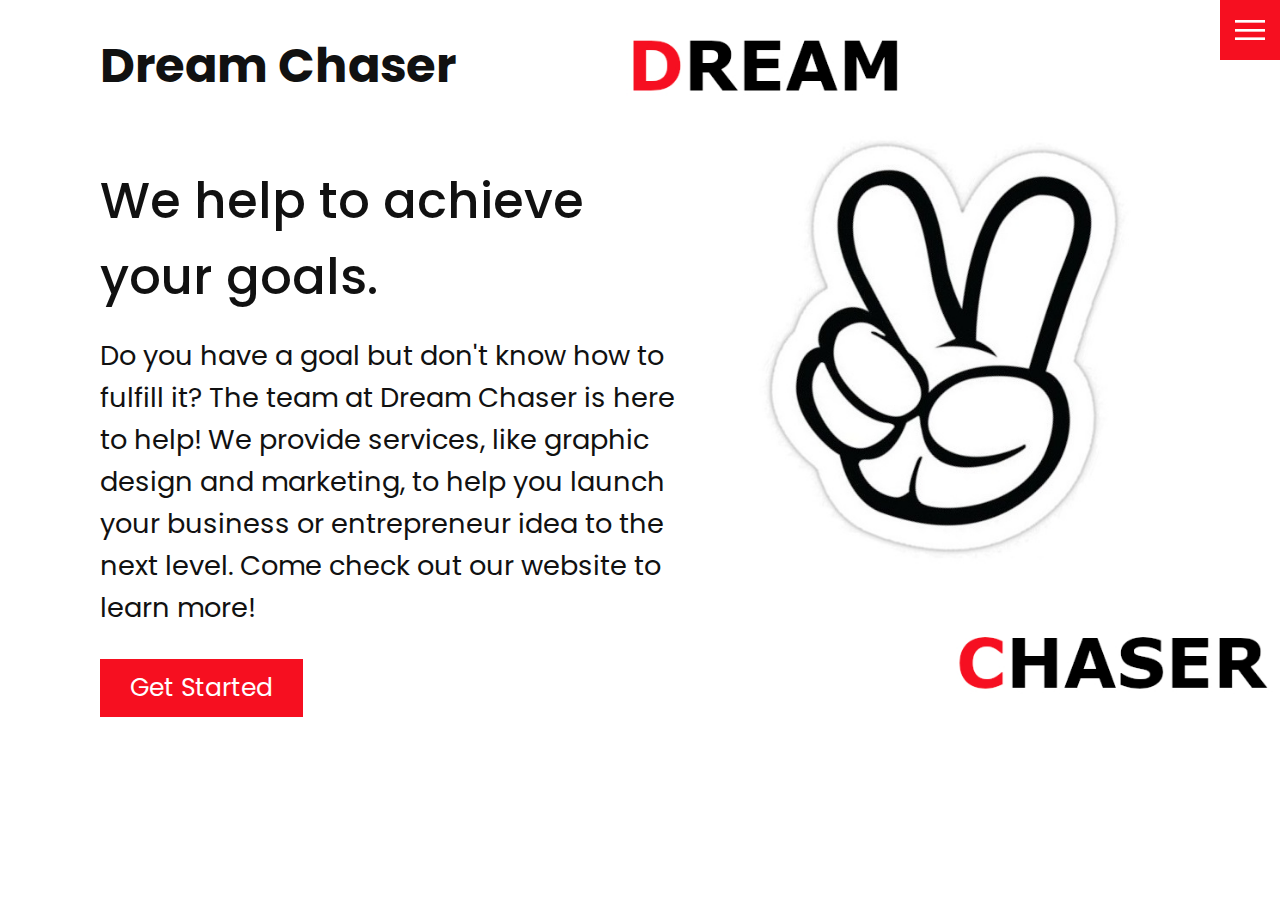
<file: index.html>
<!DOCTYPE html>
<html lang="en">
  <head>
    <meta charset="UTF-8" />
    <meta http-equiv="X-UA-Compatible" content="IE=edge" />
    <meta name="viewport" content="width=device-width, initial-scale=1.0" />
    <link rel="stylesheet" href="css/style.css" />
    <title>Dream Chaser</title>
  </head>
  <body>
    <header>
      <div class="logo">Dream Chaser</div>
      <div class="toggle"></div>
      <div class="navigation">
        <ul>
          <li><a href="index.html">Home</a></li>
          <li><a href="services.html">Services</a></li>
          <li><a href="team.html">Team Members</a></li>
          <li><a href="work.html">Work</a></li>
          <li><a href="contact.html">Contact</a></li>
        </ul>
        <div class="social-bar">
          <ul>
            <li>
              <a href="https://facebook.com">
                <img src="images/facebook.png" alt="fb" />
              </a>
            </li>
            <li>
              <a href="https://twitter.com">
                <img src="images/twitter.png" alt="t" />
              </a>
            </li>
            <li>
              <a href="https://instagram.com">
                <img src="images/instagram.png" alt="ig" />
              </a>
            </li>
          </ul>
          <a href="mailto:you@email.com" class="email-icon">
            <img src="images/email.png" alt="email" />
          </a>
        </div>
      </div>
    </header>

    <section class="home">
      <img src="images/home-img.jpg" class="home-img"  alt="hm" />
      <div class="home-content">
        <h1>
          We help to achieve <br />
          your goals.
        </h1>
        <p>
          Do you have a goal but don't know how to fulfill it? 
          The team at Dream Chaser is here to help! 
          We provide services, like graphic design and marketing, 
          to help you launch your business or entrepreneur idea to the next level.
          Come check out our website to learn more!
        </p>
        <a href="contact.html" class="btn" style="font-size:25px">Get Started</a>
      </div>
    </section>

    <script src="js/script.js"></script>
  </body>
</html>
</file>
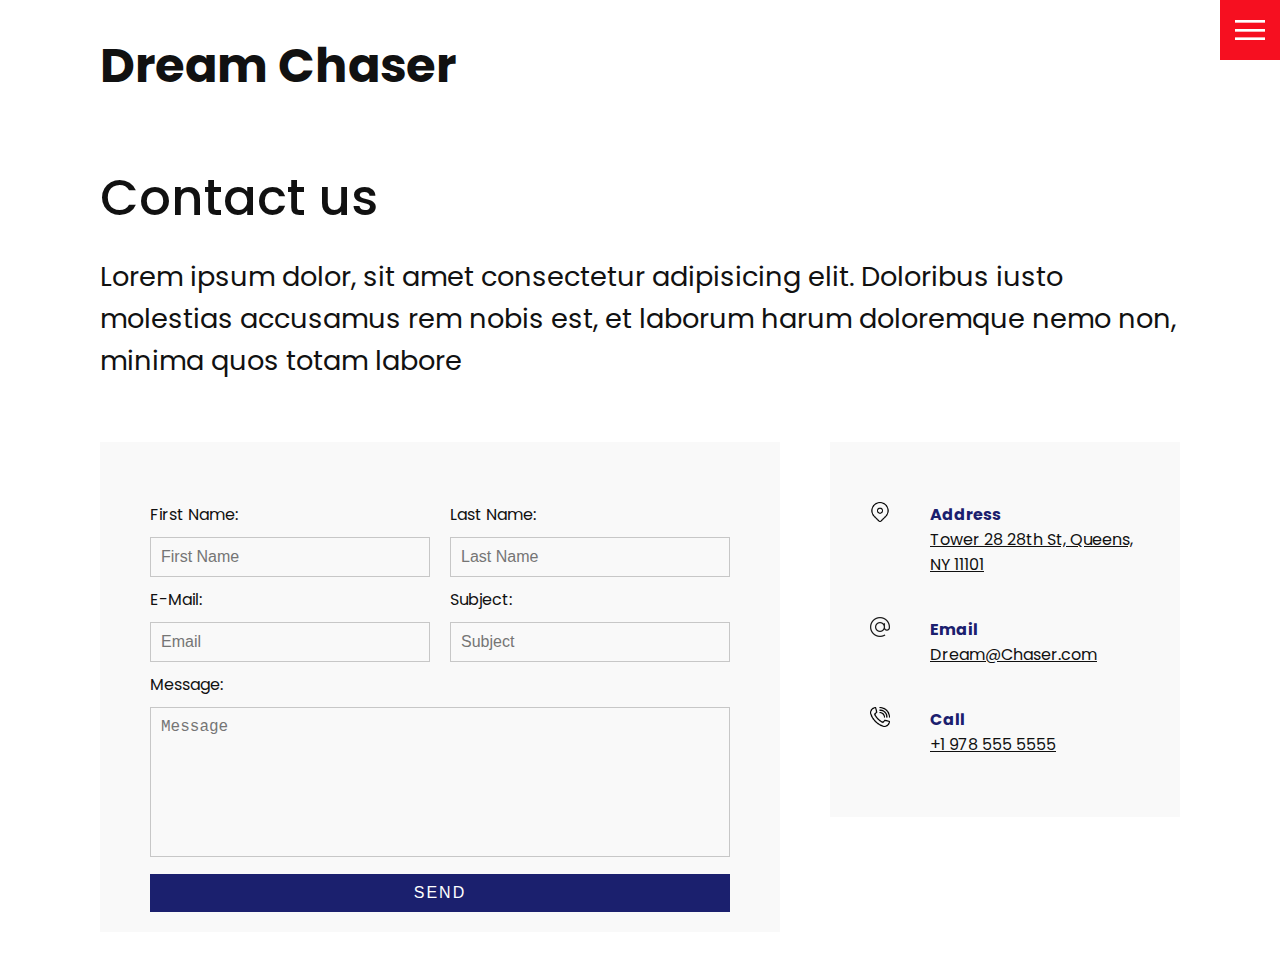
<file: contact.html>
<!DOCTYPE html>
<html lang="en">
  <head>
    <meta charset="UTF-8" />
    <meta http-equiv="X-UA-Compatible" content="IE=edge" />
    <meta name="viewport" content="width=device-width, initial-scale=1.0" />
    <link rel="stylesheet" href="css/style.css" />
    <title>Dream Chaser</title>
  </head>
  <body>
    <header>
      <div class="logo">Dream Chaser</div>
      <div class="toggle"></div>
      <div class="navigation">
        <ul>
          <li><a href="index.html">Home</a></li>
          <li><a href="services.html">Services</a></li>
          <li><a href="team.html">Team Members</a></li>
          <li><a href="work.html">Work</a></li>
          <li><a href="contact.html">Contact</a></li>
        </ul>
        <div class="social-bar">
          <ul>
            <li>
              <a href="https://facebook.com">
                <img src="images/facebook.png" alt="fb" />
              </a>
            </li>
            <li>
              <a href="https://twitter.com">
                <img src="images/twitter.png" alt="t" />
              </a>
            </li>
            <li>
              <a href="https://instagram.com">
                <img src="images/instagram.png" alt="ig" />
              </a>
            </li>
          </ul>
          <a href="mailto:you@email.com" class="email-icon">
            <img src="images/email.png" alt="email" />
          </a>
        </div>
      </div>
    </header>

    <section>
      <div class="title">
        <h1>Contact us</h1>
        <p>
          Lorem ipsum dolor, sit amet consectetur adipisicing elit. Doloribus
          iusto molestias accusamus rem nobis est, et laborum harum doloremque
          nemo non, minima quos totam labore
        </p>
      </div>
      <div class="contact">
        <div class="contact-form">
          <form>
            <div class="row">
              <div class="input50">
                <label for="firstname">First Name: </label>
                <input type="text" placeholder="First Name" id="firstname">
              </div>
              <div class="input50">
              <label for="lastname">Last Name: </label>
                <input type="text" placeholder="Last Name" id="lastname">
              </div>
            </div>
            <div class="row">
              <div class="input50">
                <label for="email" class="label">E-Mail: </label>
                <input type="text" placeholder="Email" id="email">
              </div>
              <div class="input50">
                <label for="subject">Subject: </label>
                <input type="text" placeholder="Subject" id="subject">
              </div>
            </div>
            <div class="row">
              <div class="input100">
                <label for="message" class="label">Message: </label>
                <textarea placeholder="Message" id="message"></textarea>
              </div>
            </div>
            <div class="row">
              <div class="input100">
                <input type="submit" value="Send" >
              </div>
            </div>
          </form>
        </div>

        <div class="contact-info">
          <div class="info-box">
            <img src="images/address.png" class="contact-icon" alt="ny" />
            <div class="details">
              <h4>Address</h4>
              <a href="https://www.tower28lic.com/?utm_source=GMB&utm_medium=organic">Tower 28 28th St, Queens, NY 11101</a>
            </div>
          </div>
          <div class="info-box">
            <img src="images/email.png" class="contact-icon" alt="email" />
            <div class="details">
              <h4>Email</h4>
              <a href="mailto:anyone@example.com">Dream@Chaser.com</a>
            </div>
          </div>
          <div class="info-box">
            <img src="images/call.png" class="contact-icon" alt="call" />
            <div class="details">
              <h4>Call</h4>
              <a href="tel:+19785555555">+1 978 555 5555</a>
            </div>
          </div>
        </div>
      </div>
    </section>

    <script src="js/script.js"></script>
  </body>
</html>
</file>
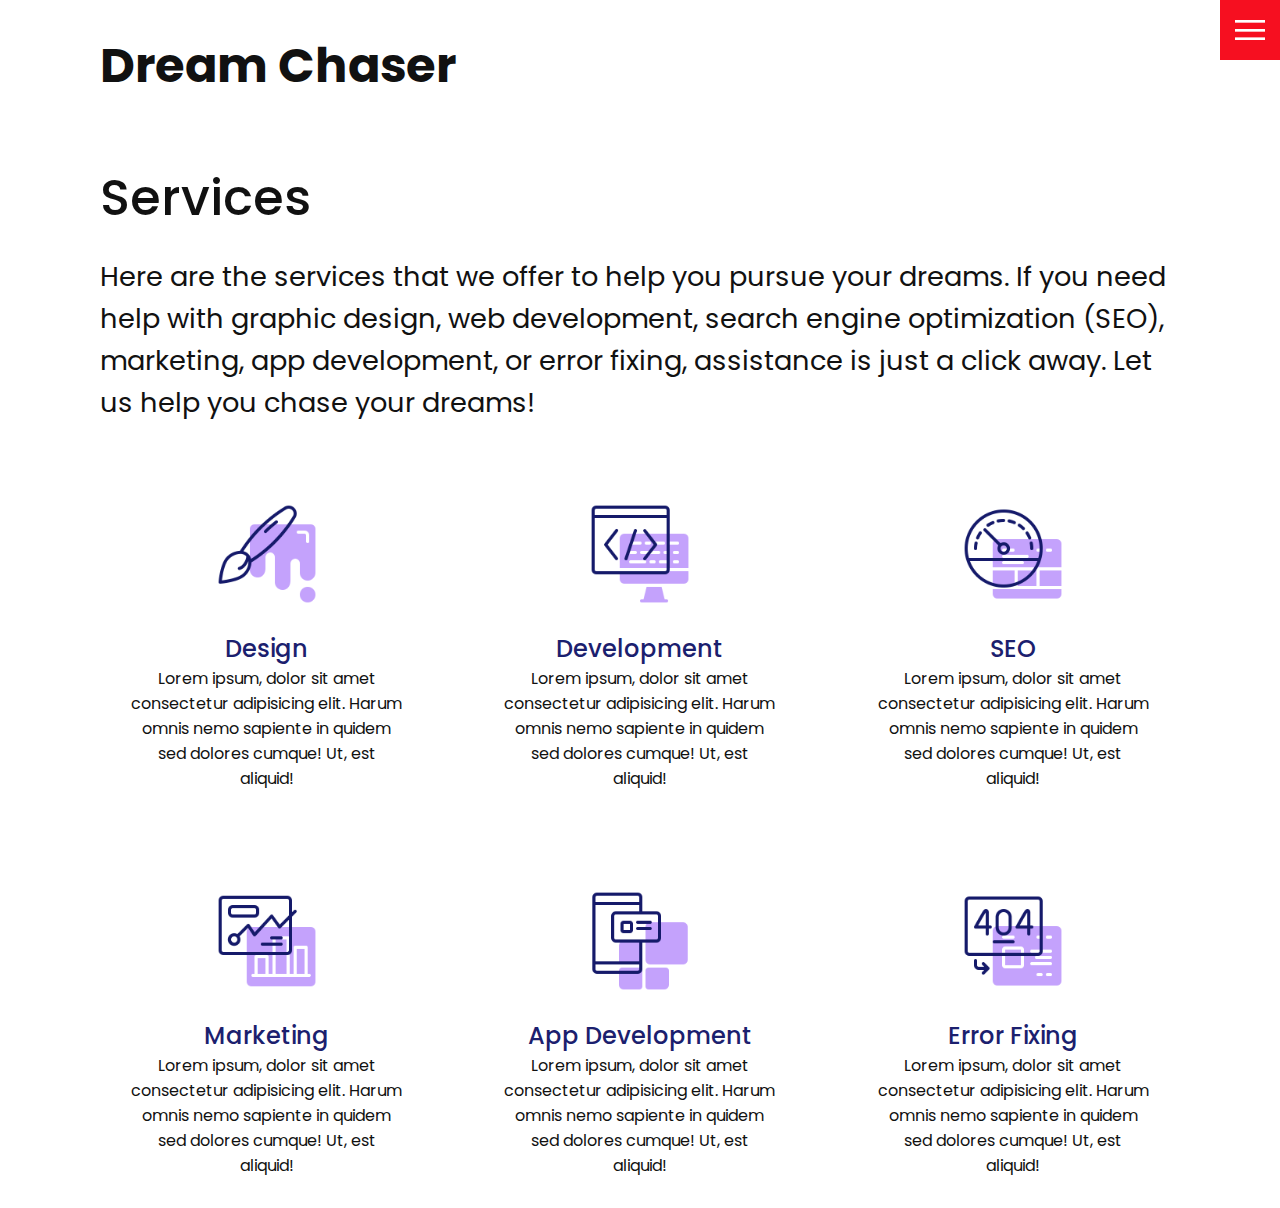
<file: services.html>
<!DOCTYPE html>
<html lang="en">
  <head>
    <meta charset="UTF-8" />
    <meta http-equiv="X-UA-Compatible" content="IE=edge" />
    <meta name="viewport" content="width=device-width, initial-scale=1.0" />
    <link rel="stylesheet" href="css/style.css" />
    <title>Dream Chaser</title>
  </head>
  <body>
    <header>
      <div class="logo">Dream Chaser</div>
      <div class="toggle"></div>
      <div class="navigation">
        <ul>
          <li><a href="index.html">Home</a></li>
          <li><a href="services.html">Services</a></li>
          <li><a href="team.html">Team Members</a></li>
          <li><a href="work.html">Work</a></li>
          <li><a href="contact.html">Contact</a></li>
        </ul>
        <div class="social-bar">
          <ul>
            <li>
              <a href="https://facebook.com">
                <img src="images/facebook.png" target="facebook" alt="fb" />
              </a>
            </li>
            <li>
              <a href="https://twitter.com">
                <img src="images/twitter.png" target="tweet" alt="t" />
              </a>
            </li>
            <li>
              <a href="https://instagram.com">
                <img src="images/instagram.png" target="insta" alt="ig" />
              </a>
            </li>
          </ul>
          <a href="mailto:you@email.com" class="email-icon">
            <img src="images/email.png" alt="email" />
          </a>
        </div>
      </div>
    </header>

    <section>
      <div class="title">
        <h1>Services</h1>
        <p>
          Here are the services that we offer to help you pursue your dreams. If you need help with graphic design, web development, search engine optimization (SEO), marketing, app development, or error fixing, assistance is just a click away. 
          Let us help you chase your dreams!

        </p>
      </div>
      <div class="services">
        <div class="service">
          <div class="icon">
            <img src="images/001.png" alt="1" />
          </div>
          <h2>Design</h2>
          Lorem ipsum, dolor sit amet consectetur adipisicing elit. Harum omnis
          nemo sapiente in quidem sed dolores cumque! Ut, est aliquid!
        </div>
        <div class="service">
          <div class="icon">
            <img src="images/002.png" alt="2" />
          </div>
          <h2>Development</h2>
          Lorem ipsum, dolor sit amet consectetur adipisicing elit. Harum omnis
          nemo sapiente in quidem sed dolores cumque! Ut, est aliquid!
        </div>
        <div class="service">
          <div class="icon">
            <img src="images/003.png" alt="3" />
          </div>
          <h2>SEO</h2>
          Lorem ipsum, dolor sit amet consectetur adipisicing elit. Harum omnis
          nemo sapiente in quidem sed dolores cumque! Ut, est aliquid!
        </div>
        <div class="service">
          <div class="icon">
            <img src="images/004.png" alt="4" />
          </div>
          <h2>Marketing</h2>
          Lorem ipsum, dolor sit amet consectetur adipisicing elit. Harum omnis
          nemo sapiente in quidem sed dolores cumque! Ut, est aliquid!
        </div>
        <div class="service">
          <div class="icon">
            <img src="images/005.png" alt="5" />
          </div>
          <h2>App Development</h2>
          Lorem ipsum, dolor sit amet consectetur adipisicing elit. Harum omnis
          nemo sapiente in quidem sed dolores cumque! Ut, est aliquid!
        </div>
        <div class="service">
          <div class="icon">
            <img src="images/006.png" alt="6" />
          </div>
          <h2>Error Fixing</h2>
          Lorem ipsum, dolor sit amet consectetur adipisicing elit. Harum omnis
          nemo sapiente in quidem sed dolores cumque! Ut, est aliquid!
        </div>
      </div>
    </section>

    <script src="js/script.js"></script>
  </body>
</html>
</file>
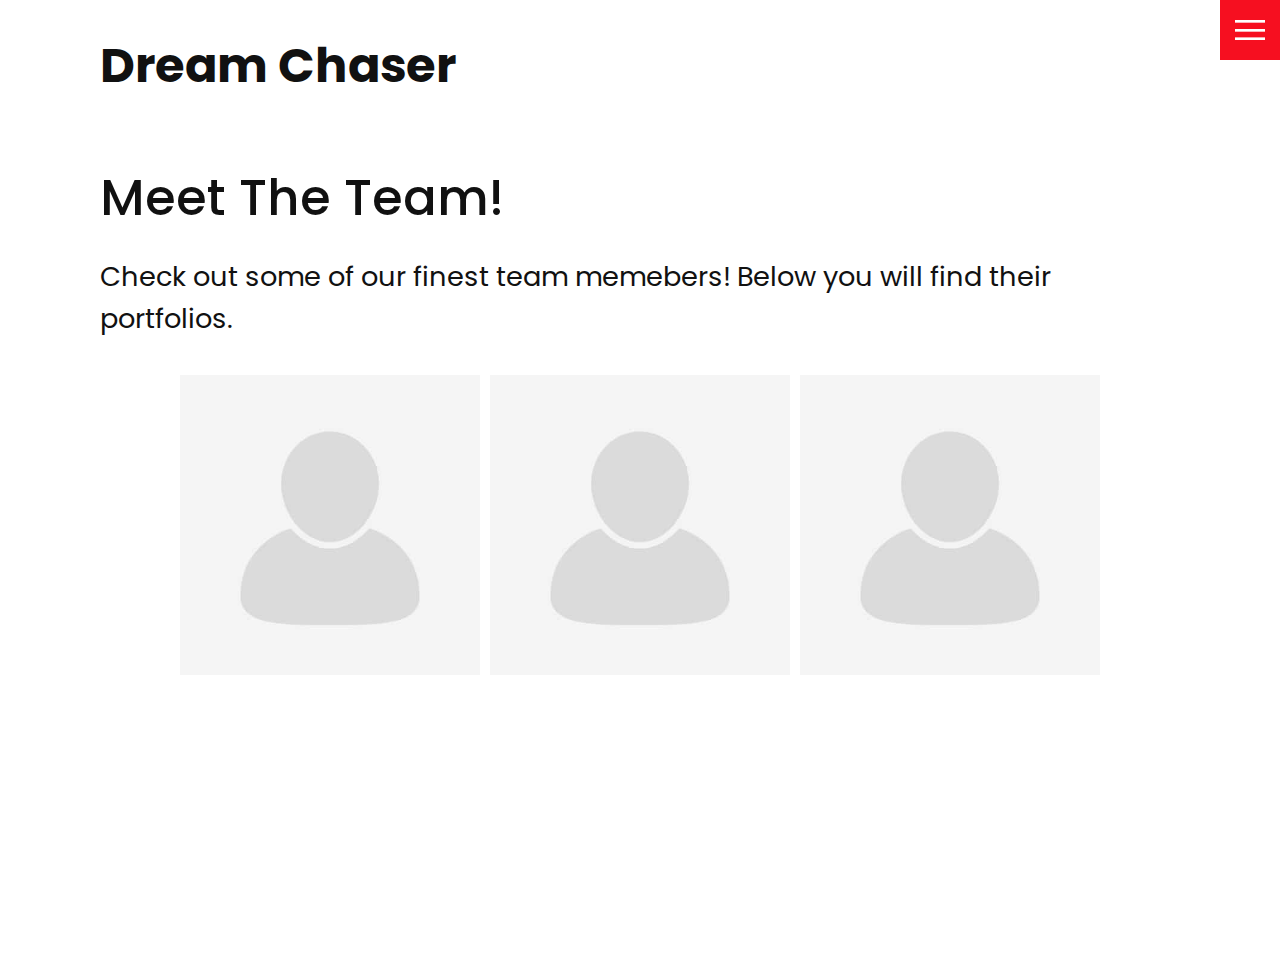
<file: team.html>
<!DOCTYPE html>
<html lang="en">
  <head>
    <meta charset="UTF-8" />
    <meta http-equiv="X-UA-Compatible" content="IE=edge" />
    <meta name="viewport" content="width=device-width, initial-scale=1.0" />
    <link rel="stylesheet" href="css/style.css" />
    <title>Dream Chaser</title>
  </head>
  <body>
    <header>
      <div class="logo">Dream Chaser</div>
      <div class="toggle"></div>
      <div class="navigation">
        <ul>
          <li><a href="index.html">Home</a></li>
          <li><a href="services.html">Services</a></li>
          <li><a href="team.html">Team Memebrs</a></li>
          <li><a href="work.html">Work</a></li>
          <li><a href="contact.html">Contact</a></li>
        </ul>
        <div class="social-bar">
          <ul>
            <li>
              <a href="https://facebook.com">
                <img src="images/facebook.png" alt="fb" />
              </a>
            </li>
            <li>
              <a href="https://twitter.com">
                <img src="images/twitter.png" alt="t" />
              </a>
            </li>
            <li>
              <a href="https://instagram.com">
                <img src="images/instagram.png" alt="ig" />
              </a>
            </li>
          </ul>
          <a href="mailto:you@email.com" class="email-icon">
            <img src="images/email.png" alt="email" />
          </a>
        </div>
      </div>
    </header>

    <section>
      <div class="title">
        <h1>Meet The Team!</h1>
        <p>
          Check out some of our finest team memebers! Below you will find their portfolios.
        </p>
      </div>

      <div class="portfolio">
        <div class="item">
          <img src="images/portfolio-item.jpg" alt="1" />
          <div class="action">
            <a href="https://www.linkedin.com/">Check Out</a>
          </div>
        </div>
        <div class="item">
          <img src="images/portfolio-item.jpg" alt="2" />
          <div class="action">
            <a href="https://www.linkedin.com/">Check Out</a>
          </div>
        </div>
        <div class="item">
          <img src="images/portfolio-item.jpg" alt="3" />
          <div class="action">
            <a href="https://www.linkedin.com/">Check Out</a>
          </div>
        </div>

      </div>
    </section>

    <script src="js/script.js"></script>
  </body>
</html>
</file>
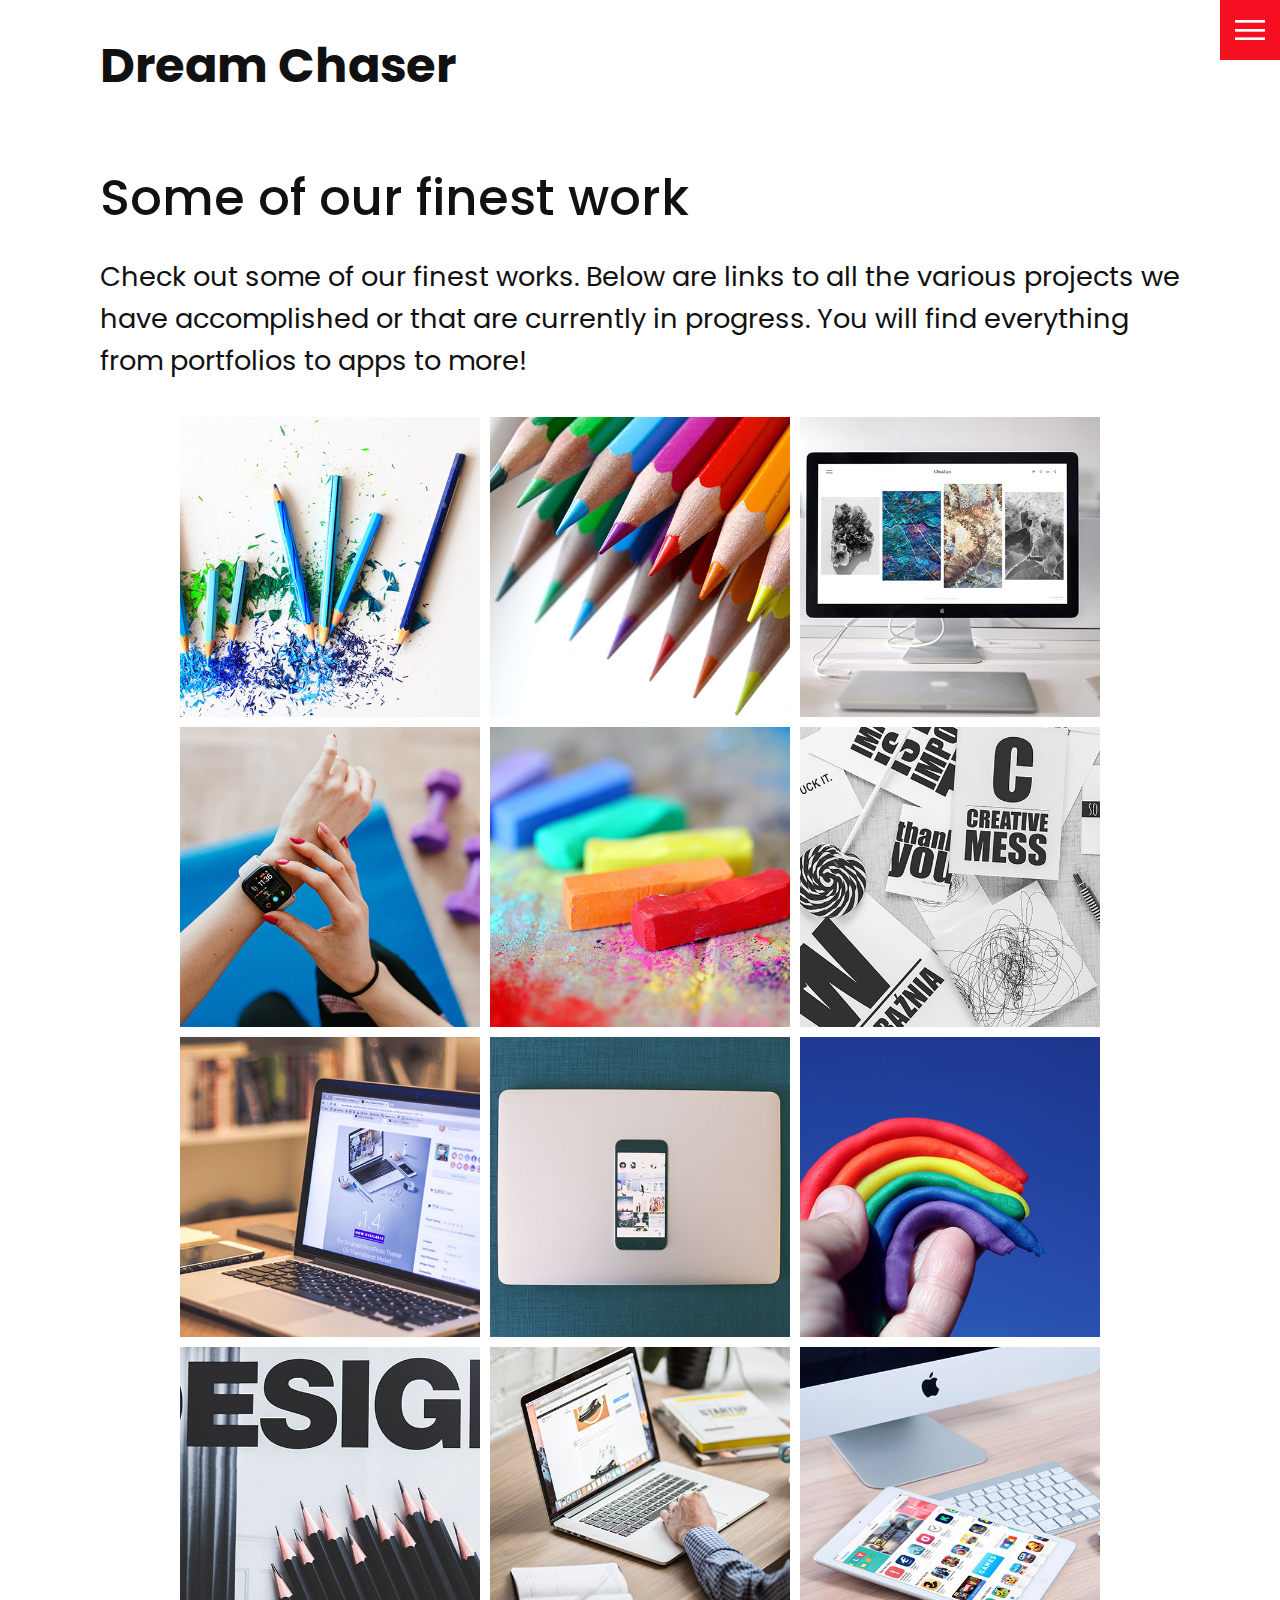
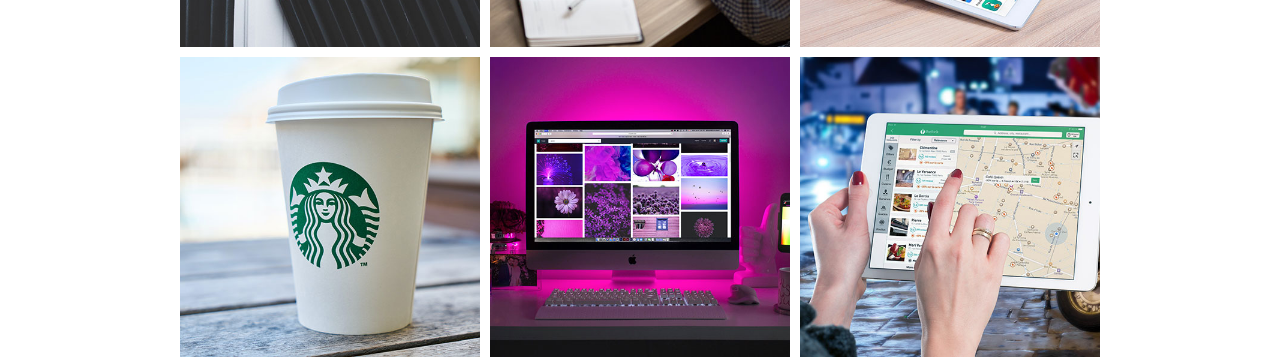
<file: work.html>
<!DOCTYPE html>
<html lang="en">
  <head>
    <meta charset="UTF-8" />
    <meta http-equiv="X-UA-Compatible" content="IE=edge" />
    <meta name="viewport" content="width=device-width, initial-scale=1.0" />
    <link rel="stylesheet" href="css/style.css" />
    <title>Dream Chaser</title>
  </head>
  <body>
    <header>
      <div class="logo">Dream Chaser</div>
      <div class="toggle"></div>
      <div class="navigation">
        <ul>
          <li><a href="index.html">Home</a></li>
          <li><a href="services.html">Services</a></li>
          <li><a href="team.html">Team Members</a></li>
          <li><a href="work.html">Work</a></li>
          <li><a href="contact.html">Contact</a></li>
        </ul>
        <div class="social-bar">
          <ul>
            <li>
              <a href="https://facebook.com">
                <img src="images/facebook.png" alt="fb" />
              </a>
            </li>
            <li>
              <a href="https://twitter.com">
                <img src="images/twitter.png" alt="t" />
              </a>
            </li>
            <li>
              <a href="https://instagram.com">
                <img src="images/instagram.png" alt="ig" />
              </a>
            </li>
          </ul>
          <a href="mailto:you@email.com" class="email-icon">
            <img src="images/email.png" alt="email" />
          </a>
        </div>
      </div>
    </header>

    <section>
      <div class="title">
        <h1>Some of our finest work</h1>
        <p>
          Check out some of our finest works. Below are links to all the various projects we have accomplished or that are currently in progress. You will find everything from portfolios to apps to more!
        </p>
      </div>

      <div class="portfolio">
        <div class="item">
          <img src="images/portfolio-item1.jpg" alt="1" />
          <div class="action">
            <a href="https://k-857.github.io/UX/">Launch</a>
          </div>
        </div>
        <div class="item">
          <img src="images/portfolio-item2.jpg" alt="2" />
          <div class="action">
            <a href="https://k-857.github.io/ali/">Launch</a>
          </div>
        </div>
        <div class="item">
          <img src="images/portfolio-item3.jpg" alt="3" />
          <div class="action">
            <a href="https://k-857.github.io/Madlibs/">Launch</a>
          </div>
        </div>
        <div class="item">
          <img src="images/portfolio-item4.jpg" alt="4" />
          <div class="action">
            <a href="https://k-857.github.io/mm/">Launch</a>
          </div>
        </div>
        <div class="item">
          <img src="images/portfolio-item5.jpg" alt="5" />
          <div class="action">
            <a href="https://k-857.github.io/Lab-6b/">Launch</a>
          </div>
        </div>
        <div class="item">
          <img src="images/portfolio-item6.jpg" alt="6" />
          <div class="action">
            <a href="https://k-857.github.io/TaxCal/">Launch</a>
          </div>
        </div>
        <div class="item">
          <img src="images/portfolio-item7.jpg" alt="7" />
          <div class="action">
            <a href="https://k-857.github.io/TestScore-Enhanced/">Launch</a>
          </div>
        </div>
        <div class="item">
          <img src="images/portfolio-item8.jpg" alt="8" />
          <div class="action">
            <a href="https://k-857.github.io/Test-Score-Improved/">Launch</a>
          </div>
        </div>
        <div class="item">
          <img src="images/portfolio-item9.jpg" alt="9" />
          <div class="action">
            <a href="https://k-857.github.io/Lab8/">Launch</a>
          </div>
        </div>
        <div class="item">
          <img src="images/portfolio-item10.jpg" alt="10" />
          <div class="action">
            <a href="https://k-857.github.io/acc/">Launch</a>
          </div>
        </div>
        <div class="item">
          <img src="images/portfolio-item11.jpg" alt="11" />
          <div class="action">
            <a href="https://k-857.github.io/Portfolio/">Launch</a>
          </div>
        </div>
        <div class="item">
          <img src="images/portfolio-item12.jpg" alt="12" />
          <div class="action">
            <a href="https://k-857.github.io/UX/projects/m.pdf">Launch</a>
          </div>
        </div>
        <div class="item">
          <img src="images/portfolio-item13.jpg" alt="13" />
          <div class="action">
            <a href="https://k-857.github.io/UX/projects/w.pdf">Launch</a>
          </div>
        </div>
        <div class="item">
          <img src="images/portfolio-item14.jpg" alt="14" />
          <div class="action">
            <a href="https://portfolio-d9097e.webflow.io/">Launch</a>
          </div>
        </div>
        <div class="item">
          <img src="images/portfolio-item15.jpg" alt="15" />
          <div class="action">
            <a href="https://3am-b54b1d.webflow.io/">Launch</a>
          </div>
        </div>

      </div>
    </section>

    <script src="js/script.js"></script>
  </body>
</html>
</file>
<file: css/style.css>
@import url('https://fonts.googleapis.com/css?family=Poppins:200,300,400,500,600,700,800,900&display=swap');

:root {
  --primary-color: #f60f20;
  --secondary-color: #1b206e;
}

/* BASE STYLES */
* {
  box-sizing: border-box;
  margin: 0;
  padding: 0;
}

html,
body {
  font-family: 'Poppins', sans-serif;
  color: #111;
}

h1 {
  font-size: 50px;
  font-weight: 500;
}

p {
  margin: 20px 0 10px;
  font-size: 1.7rem;
}

section {
  display: flex;
  flex-direction: column;
  height: 100vh;
  align-items: center;
  padding: 100px;
  margin-top: 60px;
}

section.home {
  flex-direction: row;
  margin-top: 0;
}

/* BUTTON */
.btn {
  cursor: pointer;
  display: inline-block;
  background: var(--primary-color);
  color: #fff;
  text-decoration: none;
  padding: 10px 30px;
  margin: 20px 0;
  border: 0;
}

.btn:hover {
  transform: scale(0.98);
}

.logo {
  position: absolute;
  top: 30px;
  left: 100px;
  font-size: 3rem;
  font-weight: 700;
  z-index: 20;
}

/* TOGGLE */
.toggle {
  position: fixed;
  top: 0;
  right: 0;
  width: 60px;
  height: 60px;
  background: var(--primary-color) url(../images/menu.png);
  background-size: 30px;
  background-position: center;
  background-repeat: no-repeat;
  z-index: 20;
  cursor: pointer;
}

.toggle.active {
  background: var(--primary-color) url(../images/close.png);
  background-size: 25px;
  background-position: center;
  background-repeat: no-repeat;
}

/* NAVIGATION */
.navigation {
  position: fixed;
  top: 0;
  left: 100%;
  width: 100%;
  height: 100%;
  background-color: #fff;
  z-index: 15;
  display: flex;
  justify-content: center;
  align-items: center;
}

.navigation.active {
  left: 0;
}

.navigation ul {
  position: relative;
}

.navigation ul li {
  position: relative;
  list-style: none;
  text-align: center;
}

.navigation ul li a {
  font-size: 2.2rem;
  color: #111;
  text-decoration: none;
  font-weight: 300;
}

.navigation ul li a:hover {
  color: var(--primary-color);
}

.navigation .social-bar {
  position: absolute;
  top: 0;
  left: 0;
  width: 60px;
  height: 100%;
  display: flex;
  justify-content: center;
  align-items: center;
}

.navigation .social-bar a {
  display: inline-block;
  transform: scale(0.5);
}

.navigation .email-icon {
  position: absolute;
  bottom: 20px;
  transform: scale(0.5);
}

/* HOMEPAGE */
.home-content {
  position: relative;
  z-index: 10;
  max-width: 600px;
}

.home-img {
  position: absolute;
  bottom: 0;
  right: 0;
  height: 110%;
}

/* SERVICES PAGE */
.services {
  margin-top: 40px;
  display: grid;
  grid-template-columns: repeat(3, 1fr);
  gap: 40px;
  text-align: center;
}

.services .service {
  padding: 30px;
}

.services .service:hover {
  box-shadow: 0 10px 30px rgba(0, 0, 0, 0.1);
}

.services .service h2 {
  font-size: 24px;
  font-weight: 500;
  margin-top: 20px;
  color: var(--secondary-color);
}

.services .service .icon img {
  max-width: 100px;
}

/* WORK PAGE */
.portfolio {
  display: flex;
  flex-wrap: wrap;
  justify-content: center;
  margin-top: 20px;
}

.portfolio .item {
  position: relative;
  width: 300px;
  height: 300px;
  margin: 5px;
}

.portfolio .item img {
  width: 100%;
  height: 100%;
}

.portfolio .item .action {
  position: absolute;
  top: 0;
  left: 0;
  width: 100%;
  height: 100%;
  background: rgba(0, 0, 0, 0.8);
  display: flex;
  justify-content: center;
  align-items: center;
  opacity: 0;
  transition: 0.5s;
}

.portfolio .item:hover .action {
  opacity: 1;
}

.portfolio .item .action a {
  display: inline-block;
  color: #fff;
  text-decoration: none;
  border: 1px solid #fff;
  padding: 5px 15px;
}

/* CONTACT */
.contact {
  position: relative;
  width: 100%;
  margin-top: 50px;
  display: flex;
  justify-content: space-between;
  align-items: flex-start;
}

.contact-form {
  position: relative;
  background: #f9f9f9;
  width: calc(100% - 400px);
  padding: 60px 40px 20px;
}

.contact-form form {
  width: 100%;
}

.contact-form .row {
  width: 100%;
  display: flex;
}

.contact-form .input50 {
  width: 50%;
  margin: 0 10px;
}

.contact-form .input100 {
  width: 100%;
  margin: 0 10px;
}

.contact-form .row input,
.contact-form .row textarea {
  position: relative;
  border: 1px solid rgba(0, 0, 0, 0.2);
  color: #111;
  background: transparent;
  width: 100%;
  padding: 10px;
  outline: none;
  font-size: 16px;
  font-weight: 300;
  margin: 10px 0;
  resize: none;
}

.contact-form .row textarea {
  height: 150px;
}

.contact-form .row input[type='submit'] {
  background-color: var(--secondary-color);
  color: #fff;
  margin: 0;
  text-transform: uppercase;
  letter-spacing: 2px;
  font-weight: 300;
  border: 0;
  cursor: pointer;
}

.contact-info {
  width: 350px;
  background: #f9f9f9;
  padding: 60px 40px 20px;
}

.contact-info .info-box {
  display: flex;
  align-items: flex-start;
  margin-bottom: 40px;
}

.contact-info .info-box .contact-icon {
  width: 20px;
  margin-right: 40px;
}

.contact-info .info-box .details h4 {
  color: var(--secondary-color);
}

.contact-info .info-box .details p,
.contact-info .info-box .details a {
  color: #111;
}

@media (max-width: 1068px) {
  .home-img {
    display: none;
  }

  .logo {
    top: 10px;
    left: 40px;
    font-size: 1.5rem;
  }

  section {
    padding: 100px 40px;
  }

  .navigation ul li a {
    font-size: 2rem;
  }

  .services {
    grid-template-columns: repeat(2, 1fr);
  }

  .contact {
    flex-direction: column;
  }

  .contact-form {
    width: 100%;
    padding: 30px 30px 20px;
  }

  .contact-form .row {
    flex-direction: column;
  }

  .contact-form .input50,
  .contact-form .input100 {
    width: 100%;
    margin: 0;
  }

  .contact-info {
    width: 100%;
    margin-top: 20px;
    padding: 30px 30px 20px;
  }
}

@media (max-width: 768px) {
  .services {
    grid-template-columns: 1fr;
  }

  .services .service {
    box-shadow: 0 10px 30px rgba(0, 0, 0, 0.1);
  }
}
</file>
